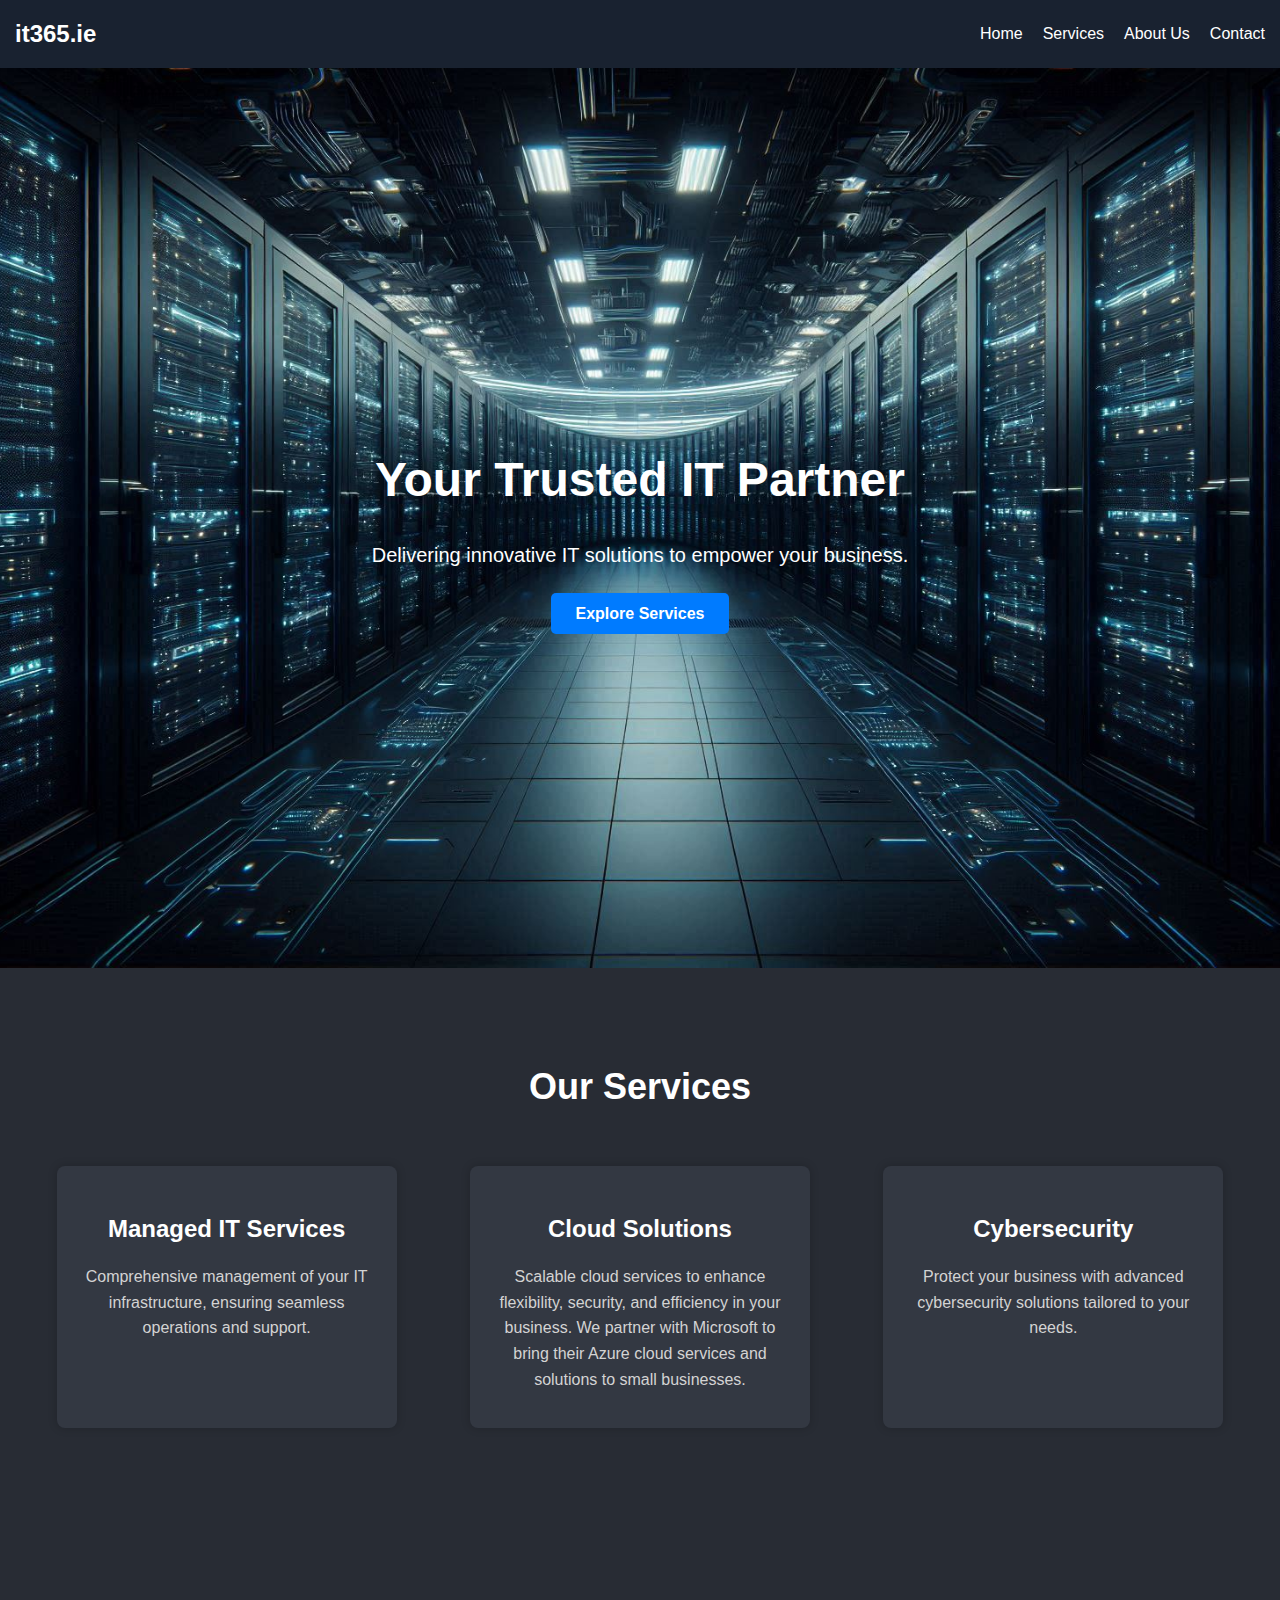
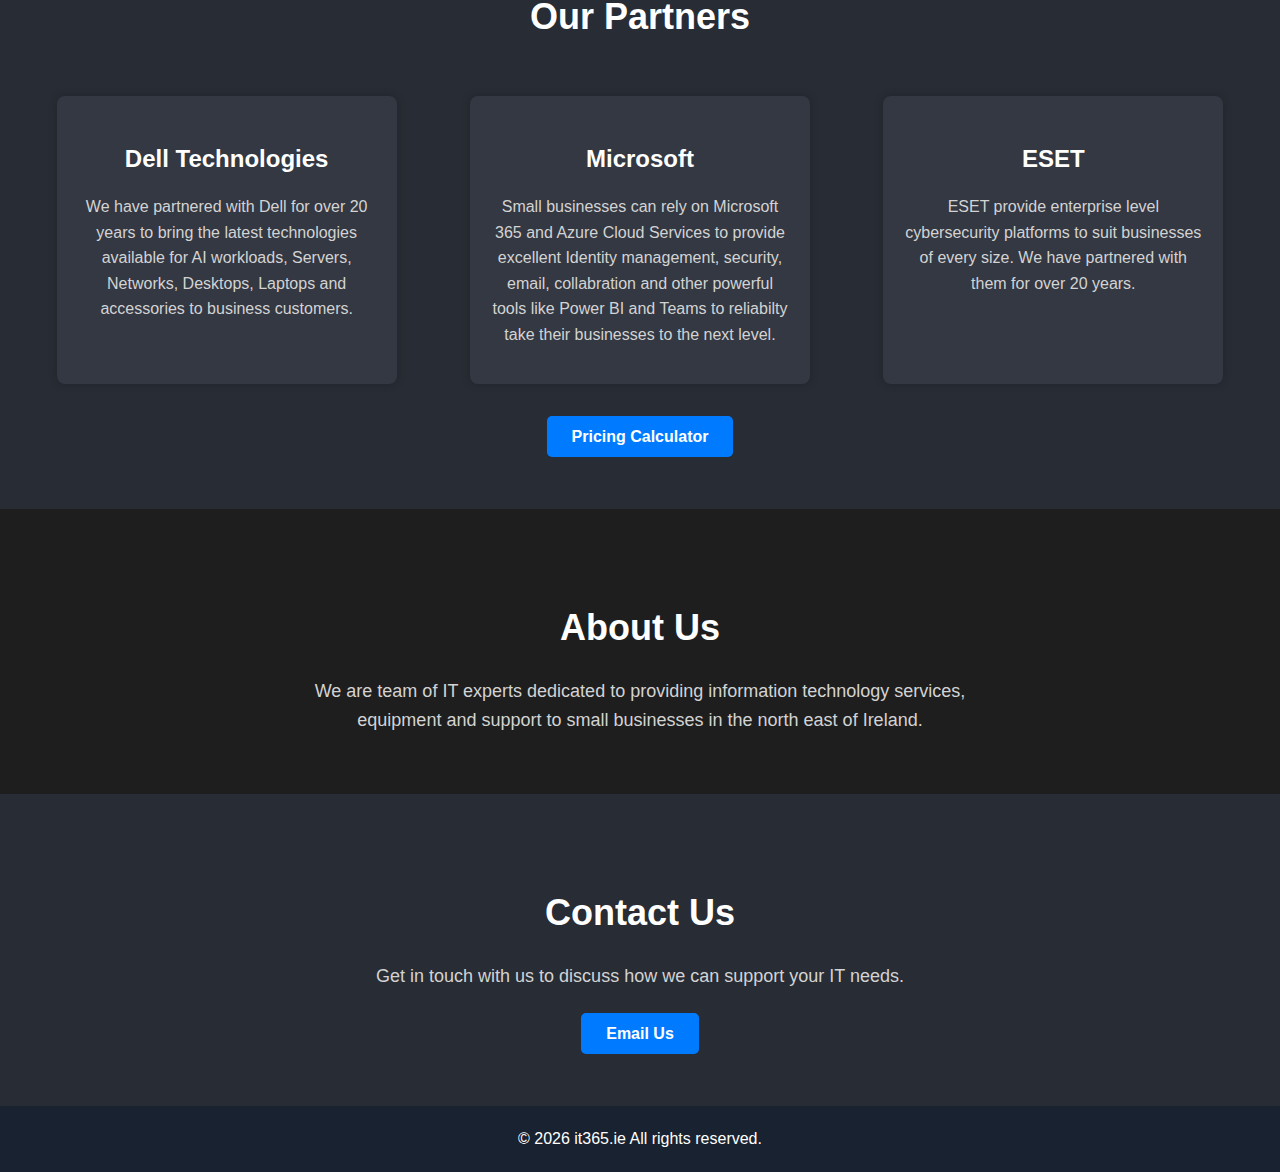
<file: index.html>
<!DOCTYPE html>
<html lang="en">
<head>
    <meta charset="UTF-8">
    <meta name="viewport" content="width=device-width, initial-scale=1.0">
    <title>Modern IT Services</title>
    <link rel="stylesheet" href="css/styles.css">
</head>
<body>
    <!-- Navigation Bar -->
    <header>
        <nav class="navbar">
            <div class="logo">it365.ie</div>
            <ul class="nav-links">
                <li><a href="#home">Home</a></li>
                <li><a href="#services">Services</a></li>
                <li><a href="#about">About Us</a></li>
                <li><a href="#contact">Contact</a></li>
            </ul>
        </nav>
    </header>

    <!-- Hero Section -->
    <section id="home" class="hero">
        <div class="hero-content">
            <h1>Your Trusted IT Partner</h1>
            <p>Delivering innovative IT solutions to empower your business.</p>
            <a href="#services" class="cta-button">Explore Services</a>
        </div>
    </section>

    <!-- Services Section -->
    <section id="services" class="services">
        <h2>Our Services</h2>
        <div class="service-cards">
            <div class="card">
                <h3>Managed IT Services</h3>
                <p>Comprehensive management of your IT infrastructure, ensuring seamless operations and support.</p>
            </div>
            <div class="card">
                <h3>Cloud Solutions</h3>
                <p>Scalable cloud services to enhance flexibility, security, and efficiency in your business.  We partner with Microsoft to bring their Azure cloud services and solutions to small businesses.</p>
            </div>
            <div class="card">
                <h3>Cybersecurity</h3>
                <p>Protect your business with advanced cybersecurity solutions tailored to your needs.</p>
            </div>
        </div>
    </section>

<!-- Partner Section -->
<section id="services" class="services">
    <h2>Our Partners</h2>
    <div class="service-cards">
        <div class="card">
            <h3>Dell Technologies</h3>
            <p>We have partnered with Dell for over 20 years to bring the latest technologies available for AI workloads, Servers, Networks, Desktops, Laptops and accessories to business customers.</p>
        </div>
        <div class="card">
            <h3>Microsoft</h3>
            <p>Small businesses can rely on Microsoft 365 and Azure Cloud Services to provide excellent Identity management, security, email, collabration and other powerful tools like Power BI and Teams to reliabilty take their businesses to the next level.</p>
        </div>
        <div class="card">
            <h3>ESET</h3>
            <p>ESET provide enterprise level cybersecurity platforms to suit businesses of every size.  We have partnered with them for over 20 years.</p>
        </div>
    </div>
    <!-- New Pricing Calculator Button -->
    <div class="pricing-button-container">
        <a href="pricing-calculator.html" class="cta-button blue-button">Pricing Calculator</a>
    </div>
</section>


    <!-- About Us Section -->
    <section id="about" class="about">
        <h2>About Us</h2>
        <p>We are team of IT experts dedicated to providing information technology services, equipment and support to small businesses in the north east of Ireland.</p>
    </section>

    <!-- Contact Section -->
    <section id="contact" class="contact">
        <h2>Contact Us</h2>
        <p>Get in touch with us to discuss how we can support your IT needs.</p>
        <a href="mailto:help@it365.ie" class="cta-button">Email Us</a>
    </section>

    <!-- Footer -->
    <footer>
        <p>&copy; <span id="year"></span> it365.ie All rights reserved.</p>
        <script>
            document.getElementById('year').textContent = new Date().getFullYear();
        </script>
    </footer>
   

</body>
</html>
</file>
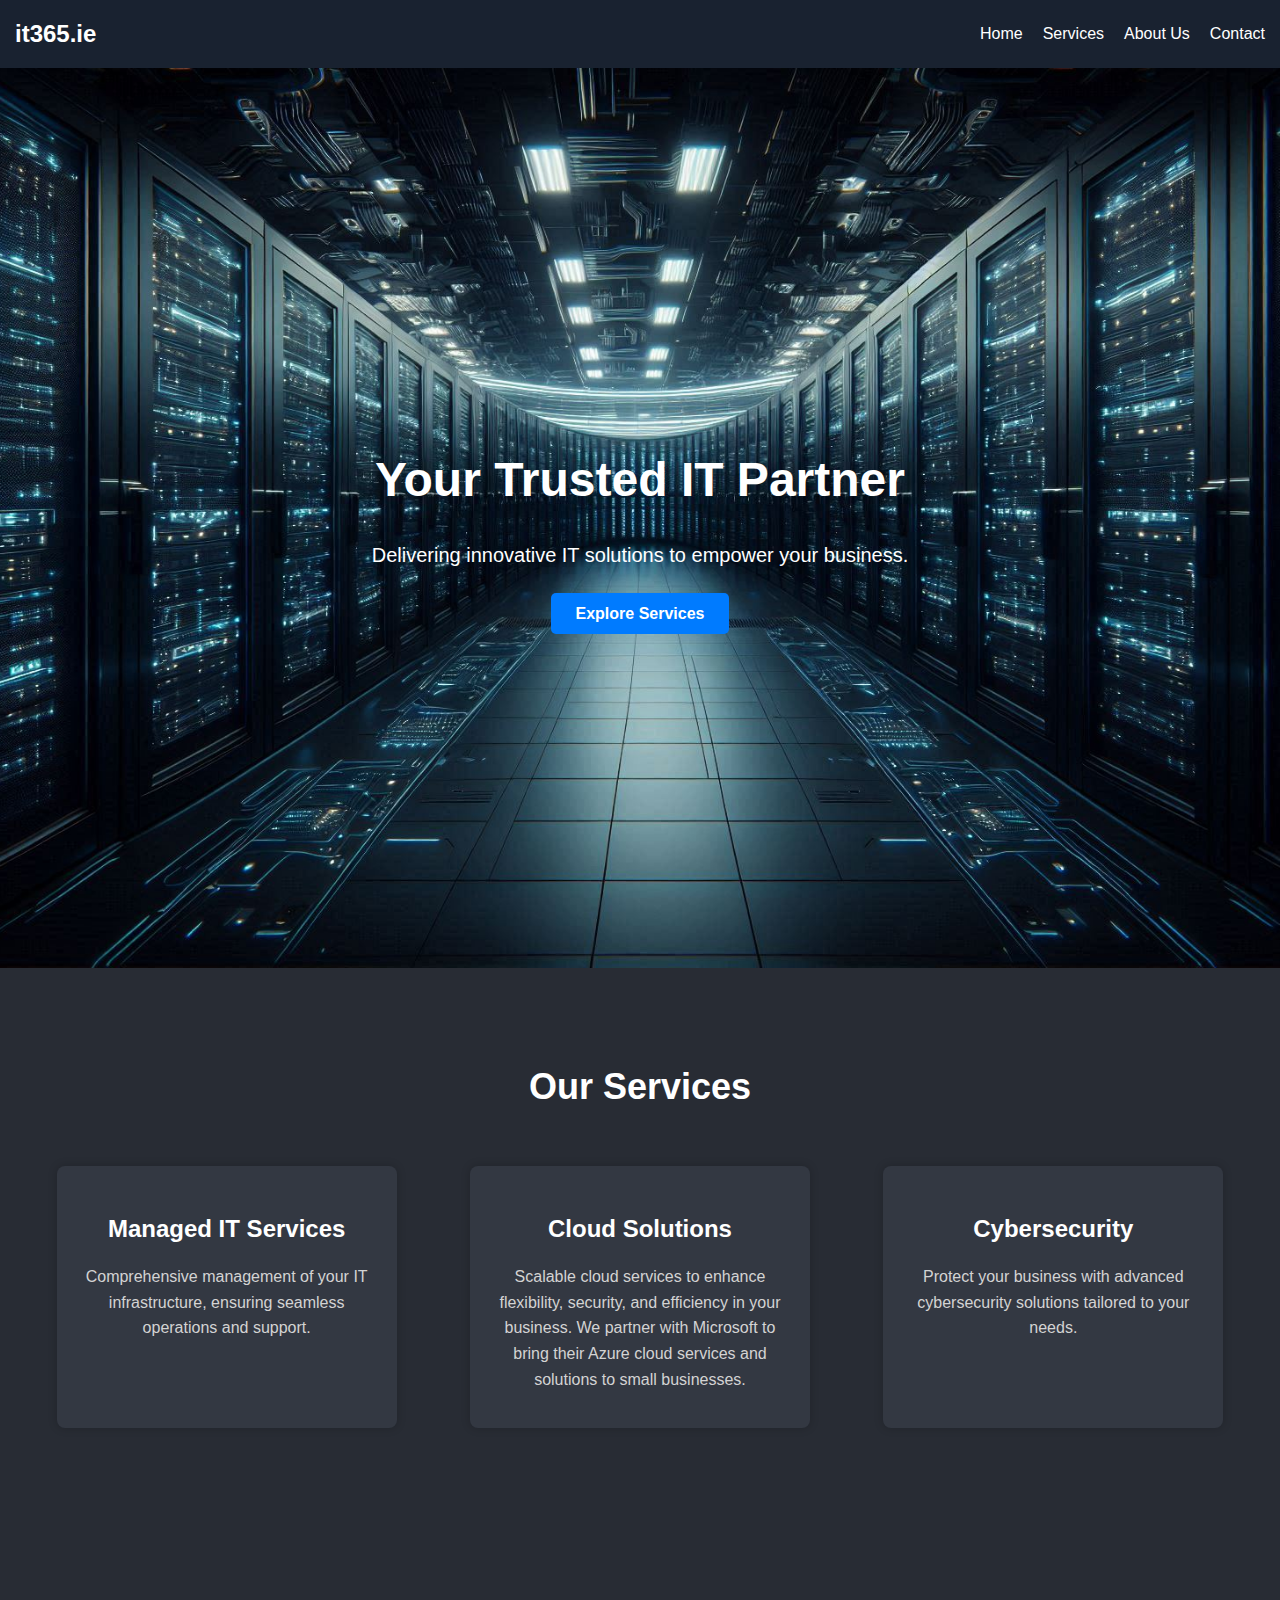
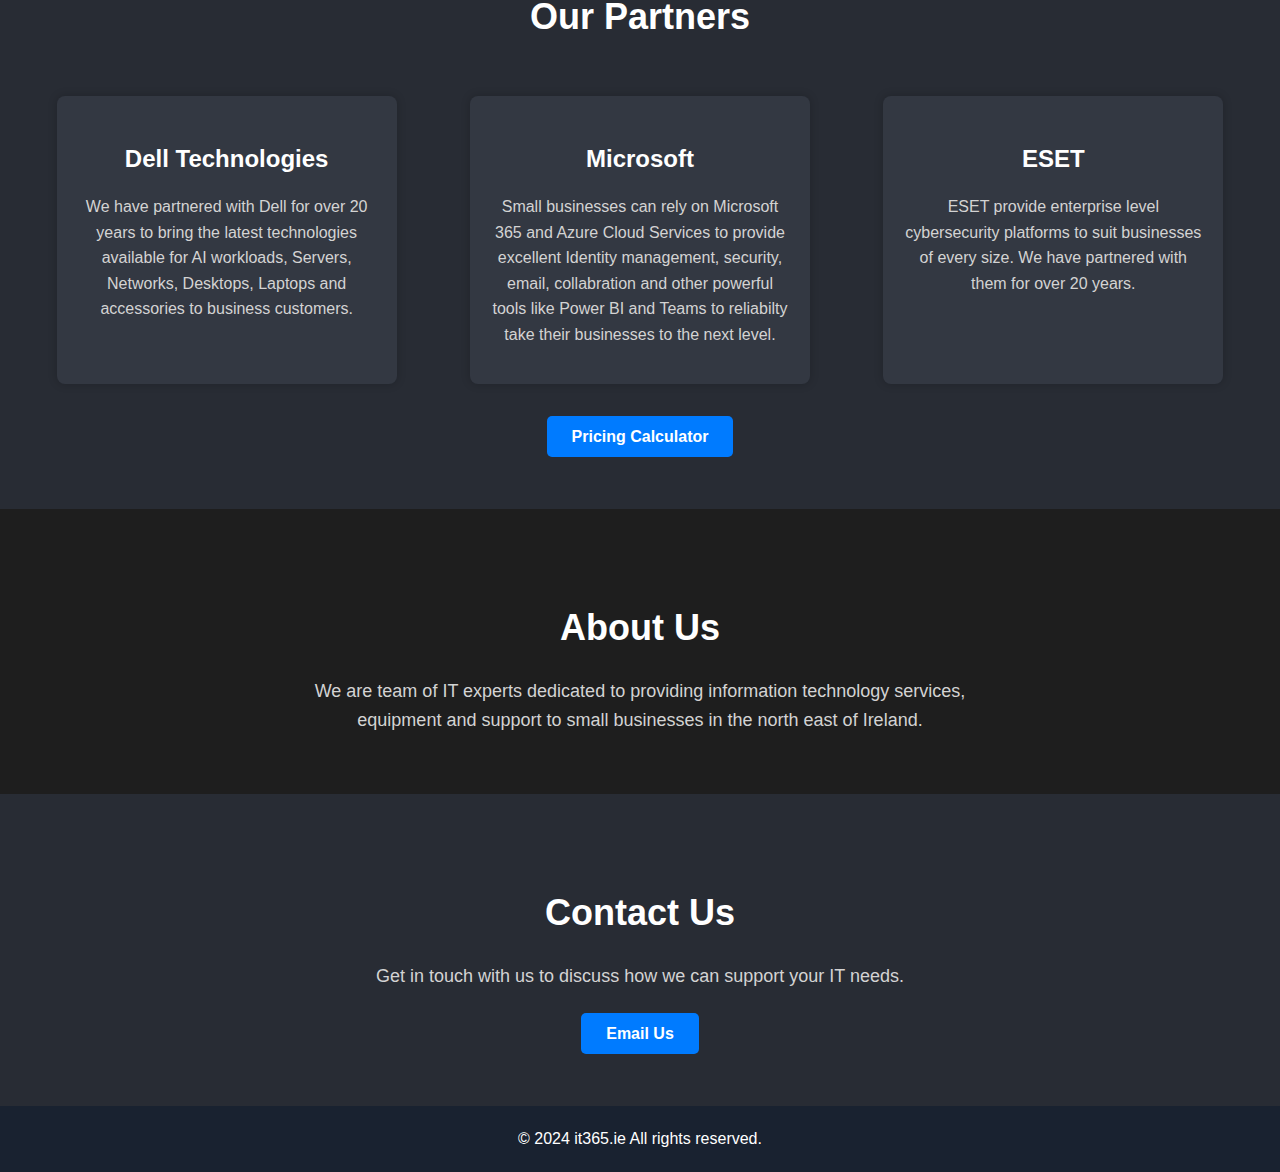
<file: www/html/index.html>
<!DOCTYPE html>
<html lang="en">
<head>
    <meta charset="UTF-8">
    <meta name="viewport" content="width=device-width, initial-scale=1.0">
    <title>Modern IT Services</title>
    <link rel="stylesheet" href="css/styles.css">
</head>
<body>
    <!-- Navigation Bar -->
    <header>
        <nav class="navbar">
            <div class="logo">it365.ie</div>
            <ul class="nav-links">
                <li><a href="#home">Home</a></li>
                <li><a href="#services">Services</a></li>
                <li><a href="#about">About Us</a></li>
                <li><a href="#contact">Contact</a></li>
            </ul>
        </nav>
    </header>

    <!-- Hero Section -->
    <section id="home" class="hero">
        <div class="hero-content">
            <h1>Your Trusted IT Partner</h1>
            <p>Delivering innovative IT solutions to empower your business.</p>
            <a href="#services" class="cta-button">Explore Services</a>
        </div>
    </section>

    <!-- Services Section -->
    <section id="services" class="services">
        <h2>Our Services</h2>
        <div class="service-cards">
            <div class="card">
                <h3>Managed IT Services</h3>
                <p>Comprehensive management of your IT infrastructure, ensuring seamless operations and support.</p>
            </div>
            <div class="card">
                <h3>Cloud Solutions</h3>
                <p>Scalable cloud services to enhance flexibility, security, and efficiency in your business.  We partner with Microsoft to bring their Azure cloud services and solutions to small businesses.</p>
            </div>
            <div class="card">
                <h3>Cybersecurity</h3>
                <p>Protect your business with advanced cybersecurity solutions tailored to your needs.</p>
            </div>
        </div>
    </section>

<!-- Partner Section -->
<section id="services" class="services">
    <h2>Our Partners</h2>
    <div class="service-cards">
        <div class="card">
            <h3>Dell Technologies</h3>
            <p>We have partnered with Dell for over 20 years to bring the latest technologies available for AI workloads, Servers, Networks, Desktops, Laptops and accessories to business customers.</p>
        </div>
        <div class="card">
            <h3>Microsoft</h3>
            <p>Small businesses can rely on Microsoft 365 and Azure Cloud Services to provide excellent Identity management, security, email, collabration and other powerful tools like Power BI and Teams to reliabilty take their businesses to the next level.</p>
        </div>
        <div class="card">
            <h3>ESET</h3>
            <p>ESET provide enterprise level cybersecurity platforms to suit businesses of every size.  We have partnered with them for over 20 years.</p>
        </div>
    </div>
    <!-- New Pricing Calculator Button -->
    <div class="pricing-button-container">
        <a href="pricing-calculator.html" class="cta-button blue-button">Pricing Calculator</a>
    </div>
</section>


    <!-- About Us Section -->
    <section id="about" class="about">
        <h2>About Us</h2>
        <p>We are team of IT experts dedicated to providing information technology services, equipment and support to small businesses in the north east of Ireland.</p>
    </section>

    <!-- Contact Section -->
    <section id="contact" class="contact">
        <h2>Contact Us</h2>
        <p>Get in touch with us to discuss how we can support your IT needs.</p>
        <a href="mailto:help@it365.ie" class="cta-button">Email Us</a>
    </section>

    <!-- Footer -->
    <footer>
        <p>&copy; 2024 it365.ie All rights reserved.</p>
    </footer>
   

</body>
</html>
</file>
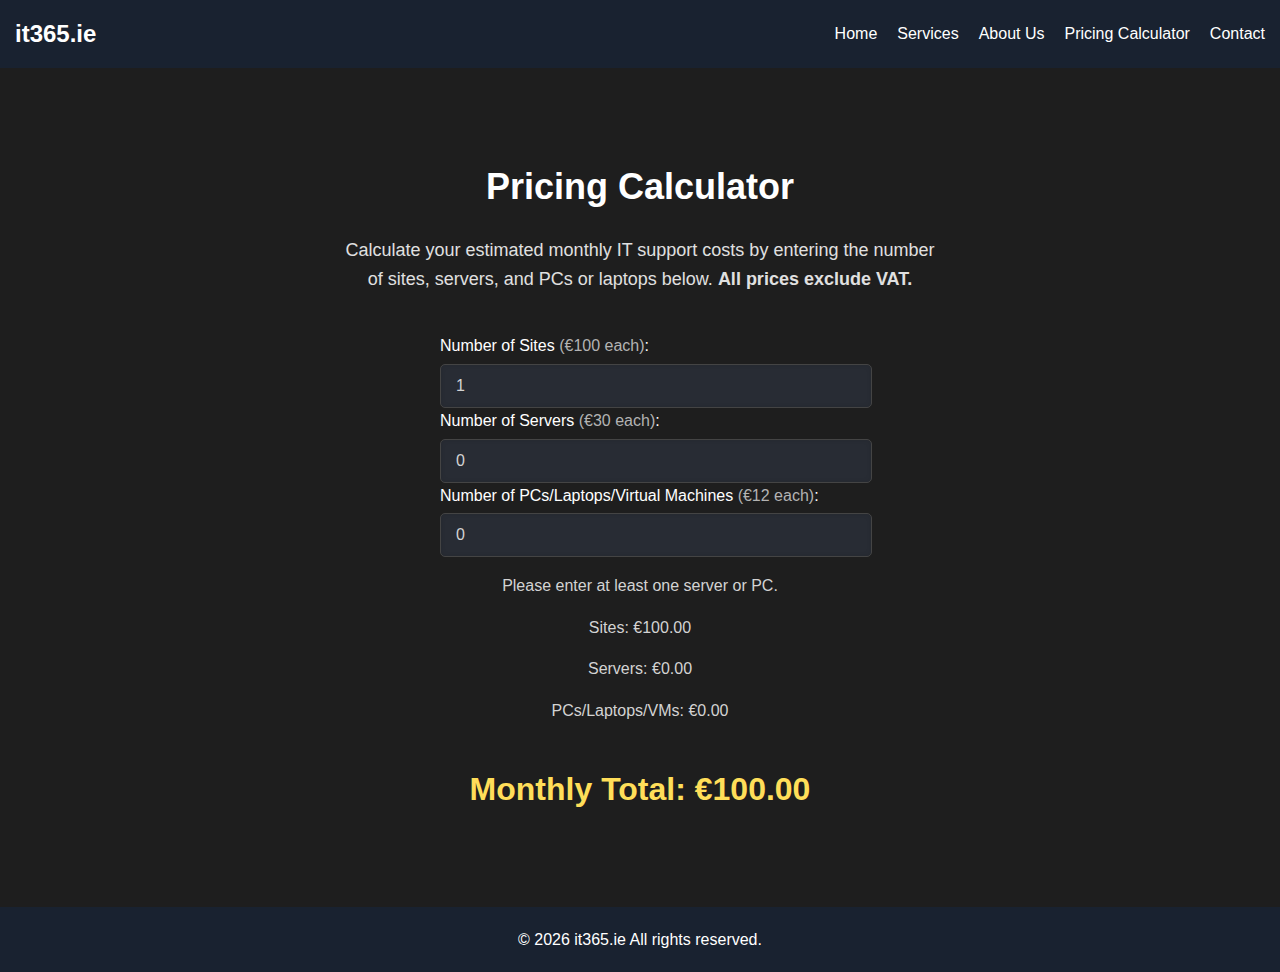
<file: pricing-calculator.html>
<!DOCTYPE html>
<html lang="en">
<head>
    <meta charset="UTF-8">
    <meta name="viewport" content="width=device-width, initial-scale=1.0">
    <title>Pricing Calculator - IT365.ie</title>
    <link rel="stylesheet" href="css/styles.css">
    <!-- Favicon -->
    <link rel="icon" href="images/favicon.ico" type="image/x-icon">
    <!-- Meta Tags for SEO -->
    <meta name="description" content="Calculate your estimated monthly IT support costs with IT365.ie">
    <meta name="keywords" content="IT support, pricing calculator, IT services, IT365.ie">
</head>
<body>
    <!-- Navigation Bar -->
    <header>
        <nav class="navbar">
            <div class="logo">it365.ie</div>
            <ul class="nav-links">
                <li><a href="index.html">Home</a></li>
                <li><a href="index.html#services">Services</a></li>
                <li><a href="index.html#about">About Us</a></li>
                <li><a href="pricing-calculator.html">Pricing Calculator</a></li>
                <li><a href="index.html#contact">Contact</a></li>
            </ul>
        </nav>
    </header>

    <!-- Main Content -->
    <main>
        <!-- Pricing Calculator Section -->
        <section id="pricing-calculator" class="pricing-calculator" aria-labelledby="pricing-calculator-heading">
            <div class="container">
                <h2 id="pricing-calculator-heading">Pricing Calculator</h2>
                <p class="description">
                    Calculate your estimated monthly IT support costs by entering the number of sites, servers, and PCs or laptops below. <strong>All prices exclude VAT.</strong>
                </p>
                <form id="calculator-form" onsubmit="return false;">
                    <div class="form-group">
                        <label for="sites">Number of Sites <span>(€100 each)</span>:</label>
                        <input type="number" id="sites" name="sites" min="1" value="1" step="1">
                    </div>                    
                    <div class="form-group">
                        <label for="servers">Number of Servers <span>(€30 each)</span>:</label>
                        <input type="number" id="servers" name="servers" min="0" value="0" step="1">
                    </div>
                    <div class="form-group">
                        <label for="pcs">Number of PCs/Laptops/Virtual Machines <span>(€12 each)</span>:</label>
                        <input type="number" id="pcs" name="pcs" min="0" value="0" step="1">
                    </div>
                    <!-- Error Message -->
                    <p id="error-message" class="error-message"></p>
                </form>
                <!-- Cost Breakdown -->
                <div id="breakdown" class="breakdown">
                    <p>Sites: <span id="siteCost">€0.00</span></p>
                    <p>Servers: <span id="serverCost">€0.00</span></p>
                    <p>PCs/Laptops/VMs: <span id="pcCost">€0.00</span></p>
                </div>
                <div id="result" class="result">
                    <h3>Monthly Total: <span id="total">€0.00</span></h3>
                </div>
            </div>
        </section>
    </main>

    <!-- Footer -->
    <footer>
        <p>&copy; <span id="year"></span> it365.ie All rights reserved.</p>
    </footer>

    <!-- JavaScript Files -->
    <script src="js/calculator.js"></script>
    <!-- Update footer year dynamically -->
    <script>
        document.getElementById('year').textContent = new Date().getFullYear();
    </script>
</body>
</html>
</file>
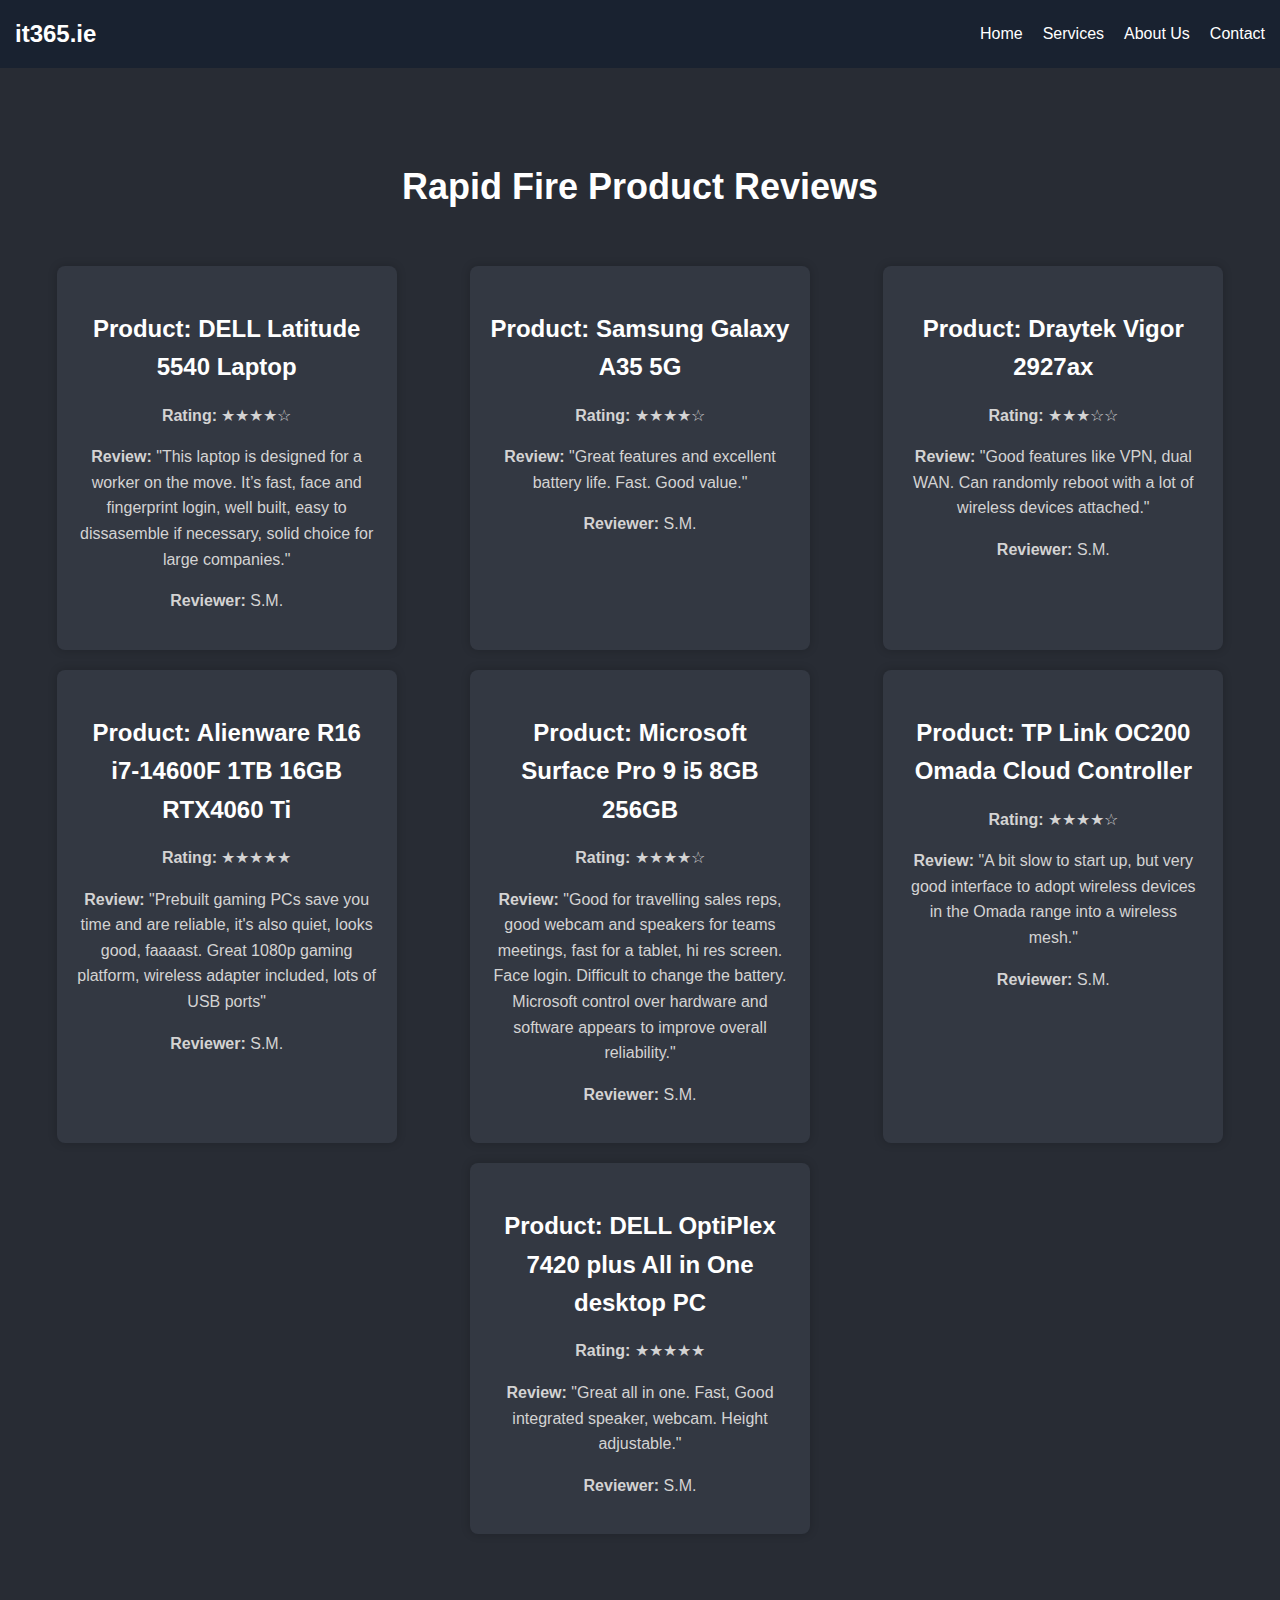
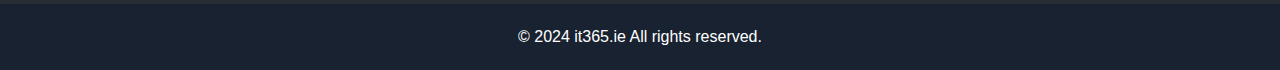
<file: reviews.html>
<!DOCTYPE html>
<html lang="en">
<head>
    <meta charset="UTF-8">
    <meta name="viewport" content="width=device-width, initial-scale=1.0">
    <title>Product Reviews | it365.ie</title>
    <link rel="stylesheet" href="css/styles.css">
</head>
<body>
    <!-- Navigation Bar -->
    <header>
        <nav class="navbar">
            <div class="logo">it365.ie</div>
            <ul class="nav-links">
                <li><a href="index.html#home">Home</a></li>
                <li><a href="index.html#services">Services</a></li>
                <li><a href="index.html#about">About Us</a></li>
                <li><a href="index.html#contact">Contact</a></li>
            </ul>
        </nav>
    </header>

    <!-- Reviews Section -->
    <section id="reviews" class="services">
        <h2>Rapid Fire Product Reviews</h2>
        <div class="service-cards">

            <!-- Review 1 -->
            <div class="card">
                <h3>Product: DELL Latitude 5540 Laptop</h3>
                <p><strong>Rating:</strong> ★★★★☆</p>
                <p><strong>Review:</strong> "This laptop is designed for a worker on the move. It’s fast, face and fingerprint login, well built, easy to dissasemble if necessary, solid choice for large companies."</p>
                <p><strong>Reviewer:</strong> S.M.</p>
            </div>

            <!-- Review 2 -->
            <div class="card">
                <h3>Product: Samsung Galaxy A35 5G</h3>
                <p><strong>Rating:</strong> ★★★★☆</p>
                <p><strong>Review:</strong> "Great features and excellent battery life. Fast. Good value."</p>
                <p><strong>Reviewer:</strong> S.M.</p>
            </div>

            <!-- Review 3 -->
            <div class="card">
                <h3>Product: Draytek Vigor 2927ax</h3>
                <p><strong>Rating:</strong> ★★★☆☆</p>
                <p><strong>Review:</strong> "Good features like VPN, dual WAN.  Can randomly reboot with a lot of wireless devices attached."</p>
                <p><strong>Reviewer:</strong> S.M.</p>
            </div>

            <!-- Add more reviews as needed -->
            <div class="card">
                <h3>Product: Alienware R16 i7-14600F 1TB 16GB RTX4060 Ti</h3>
                <p><strong>Rating:</strong> ★★★★★</p>
                <p><strong>Review:</strong> "Prebuilt gaming PCs save you time and are reliable, it's also quiet, looks good, faaaast. Great 1080p gaming platform, wireless adapter included, lots of USB ports"</p>
                <p><strong>Reviewer:</strong> S.M.</p>
            </div>

            <!-- Add more reviews as needed -->
            <div class="card">
                <h3>Product: Microsoft Surface Pro 9 i5 8GB 256GB</h3>
                <p><strong>Rating:</strong> ★★★★☆</p>
                <p><strong>Review:</strong> "Good for travelling sales reps, good webcam and speakers for teams meetings, fast for a tablet, hi res screen.  Face login.  Difficult to change the battery.  Microsoft control over hardware and software appears to improve overall reliability."</p>
                <p><strong>Reviewer:</strong> S.M.</p>
            </div>

            <!-- Add more reviews as needed -->
            <div class="card">
                <h3>Product: TP Link OC200 Omada Cloud Controller</h3>
                <p><strong>Rating:</strong> ★★★★☆</p>
                <p><strong>Review:</strong> "A bit slow to start up, but very good interface to adopt wireless devices in the Omada range into a wireless mesh."</p>
                <p><strong>Reviewer:</strong> S.M.</p>
            </div>

            <!-- Add more reviews as needed -->
            <div class="card">
                <h3>Product: DELL OptiPlex 7420 plus All in One desktop PC</h3>
                <p><strong>Rating:</strong> ★★★★★</p>
                <p><strong>Review:</strong> "Great all in one.  Fast, Good integrated speaker, webcam. Height adjustable."</p>
                <p><strong>Reviewer:</strong> S.M.</p>
            </div>

        </div>
    </section>

    <!-- Footer -->
    <footer>
        <p>&copy; 2024 it365.ie All rights reserved.</p>
    </footer>
</body>
</html>
</file>
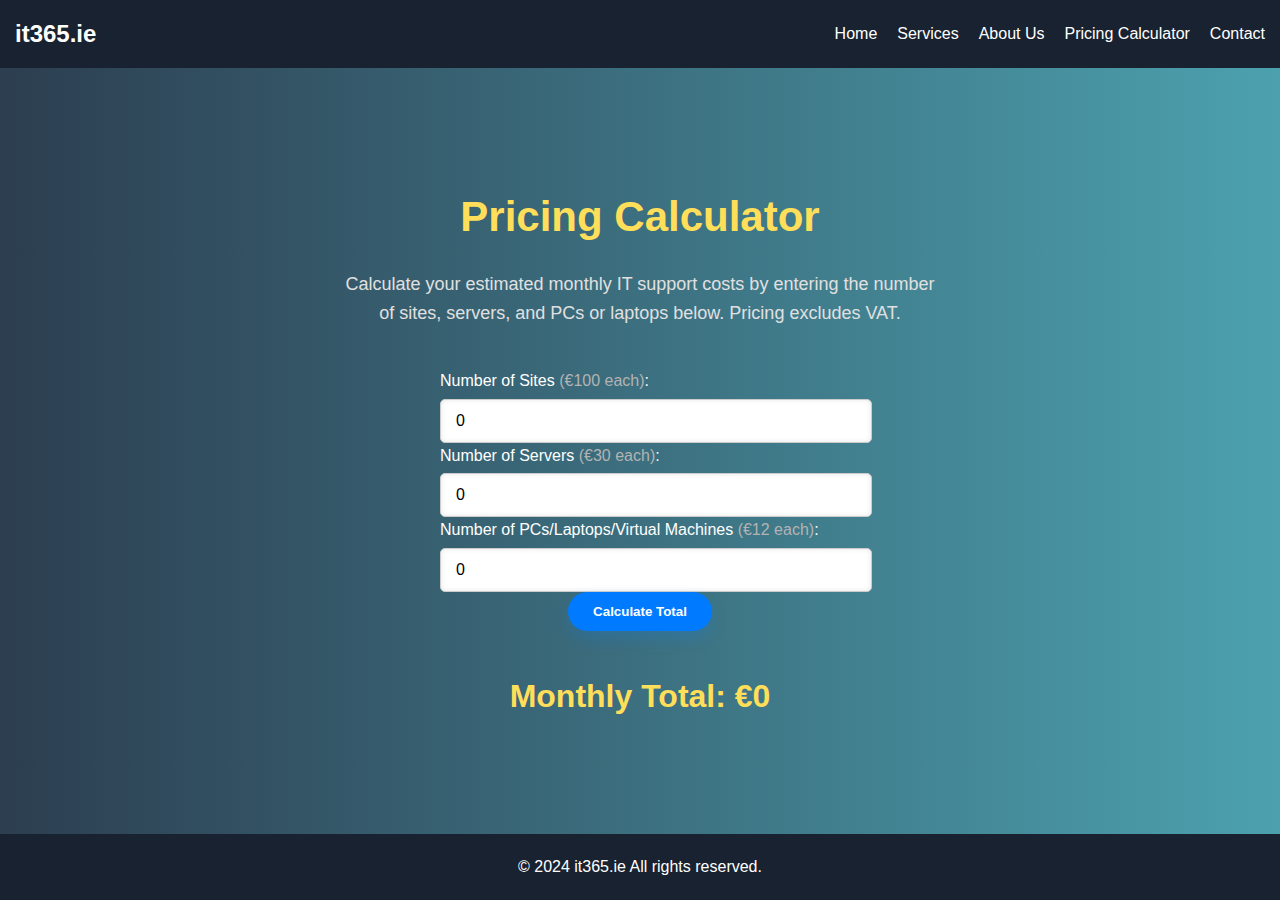
<file: www/html/pricing-calculator.html>
<!DOCTYPE html>
<html lang="en">
<head>
    <meta charset="UTF-8">
    <meta name="viewport" content="width=device-width, initial-scale=1.0">
    <title>Pricing Calculator - IT365.ie</title>
    <link rel="stylesheet" href="css/styles.css">
</head>
<body>
    <!-- Navigation Bar -->
    <header>
        <nav class="navbar">
            <div class="logo">it365.ie</div>
            <ul class="nav-links">
                <li><a href="index.html">Home</a></li>
                <li><a href="#services">Services</a></li>
                <li><a href="#about">About Us</a></li>
                <li><a href="pricing-calculator.html">Pricing Calculator</a></li>
                <li><a href="#contact">Contact</a></li>
            </ul>
        </nav>
    </header>

    <!-- Pricing Calculator Section -->
    <section id="pricing-calculator" class="pricing-calculator">
        <div class="container">
            <h2>Pricing Calculator</h2>
            <p class="description">Calculate your estimated monthly IT support costs by entering the number of sites, servers, and PCs or laptops below.  Pricing excludes VAT.</p>
            <form id="calculator-form">
                <div class="form-group">
                    <label for="sites">Number of Sites <span>(€100 each)</span>:</label>
                    <input type="number" id="sites" name="sites" min="0" value="0">
                </div>
                <div class="form-group">
                    <label for="servers">Number of Servers <span>(€30 each)</span>:</label>
                    <input type="number" id="servers" name="servers" min="0" value="0">
                </div>
                <div class="form-group">
                    <label for="pcs">Number of PCs/Laptops/Virtual Machines <span>(€12 each)</span>:</label>
                    <input type="number" id="pcs" name="pcs" min="0" value="0">
                </div>
                <button type="button" class="cta-button modern-button" onclick="calculateTotal()">Calculate Total</button>
            </form>
            <div id="result" class="result">
                <h3>Monthly Total: €<span id="total">0</span></h3>
            </div>
        </div>
    </section>

    <!-- Footer -->
    <footer>
        <p>&copy; 2024 it365.ie All rights reserved.</p>
    </footer>

    <script src="js/calculator.js"></script>
</body>
</html>
</file>
<file: css/styles.css>
/* General Styles */
body {
    margin: 0;
    font-family: 'Segoe UI', Tahoma, Geneva, Verdana, sans-serif;
    background-color: #1e1e1e; /* Dark background color */
    color: #d3d3d3; /* Light text color for contrast */
    line-height: 1.6;
}

/* Navigation Bar */
.navbar {
    display: flex;
    justify-content: space-between;
    align-items: center;
    background-color: #192230;
    padding: 15px;
}

.logo {
    font-size: 24px;
    font-weight: bold;
    color: #fff;
}

.nav-links {
    list-style: none;
    display: flex;
    margin: 0;
    padding: 0;
}

.nav-links li {
    margin-left: 20px;
}

.nav-links a {
    text-decoration: none;
    color: #fff;
    font-size: 16px;
    transition: color 0.3s;
}

.nav-links a:hover {
    color: #ffde59;
}

/* Hero Section */
.hero {
    background: url('../images/hero-bg.jpeg') no-repeat center center/cover;
    height: 100vh;
    display: flex;
    justify-content: center;
    align-items: center;
    text-align: center;
    color: #fff;
}

.hero-content {
    max-width: 600px;
}

.hero h1 {
    font-size: 48px;
    margin-bottom: 20px;
}

.hero p {
    font-size: 20px;
    margin-bottom: 30px;
}

.cta-button {
    background-color: #ffde59;
    color: #007BFF;
    padding: 12px 25px;
    text-decoration: none;
    border-radius: 5px;
    font-weight: bold;
    transition: background-color 0.3s;
}

.cta-button:hover {
    background-color: #f8c800;
}

/* Services Section */
.services {
    padding: 60px 20px;
    text-align: center;
    background-color: #282c34; /* Darker background color */
}

.services h2 {
    margin-bottom: 40px;
    font-size: 36px;
    color: #fff; /* Light text color */
}

.service-cards {
    display: flex;
    justify-content: space-around;
    flex-wrap: wrap;
}

.card {
    background-color: #333842; /* Dark card background */
    border-radius: 8px;
    padding: 20px;
    margin: 10px;
    box-shadow: 0 0 10px rgba(0, 0, 0, 0.2);
    width: 300px;
    transition: transform 0.3s;
}

.card:hover {
    transform: translateY(-10px);
}

.card h3 {
    margin-bottom: 15px;
    font-size: 24px;
    color: #ffffff; /* White text color for titles */
}

.card p {
    font-size: 16px;
    color: #d3d3d3; /* Light text color */
}

/* Pricing Button Styling */
.pricing-button-container {
    margin-top: 30px;
}

.blue-button {
    background-color: #007BFF;
    color: #fff;
    padding: 12px 25px;
    text-decoration: none;
    border-radius: 5px;
    font-weight: bold;
    transition: background-color 0.3s;
}

.blue-button:hover {
    background-color: #0056b3;
}

/* About Us Section */
.about {
    padding: 60px 20px;
    background-color: #1e1e1e; /* Darker background color */
    text-align: center;
}

.about h2 {
    margin-bottom: 20px;
    font-size: 36px;
    color: #fff; /* Light text color */
}

.about p {
    font-size: 18px;
    max-width: 700px;
    margin: 0 auto;
    color: #d3d3d3; /* Light text color */
}

/* Contact Section */
.contact {
    padding: 60px 20px;
    text-align: center;
    background-color: #282c34; /* Darker background color */
}

.contact h2 {
    margin-bottom: 20px;
    font-size: 36px;
    color: #fff; /* Light text color */
}

.contact p {
    font-size: 18px;
    margin-bottom: 30px;
    color: #d3d3d3; /* Light text color */
}

.cta-button {
    background-color: #007BFF;
    color: #fff;
    padding: 12px 25px;
    text-decoration: none;
    border-radius: 5px;
    font-weight: bold;
    transition: background-color 0.3s;
}

.cta-button:hover {
    background-color: #0056b3;
}

/* Footer */
footer {
    background-color: #192230;
    color: #fff;
    text-align: center;
    padding: 20px 0;
}

footer p {
    margin: 0;
    font-size: 16px;
}

/* Pricing Calculator Section */
.pricing-calculator {
    padding: 60px 20px;
    background-color: #1e1e1e; /* Updated to grey background */
    color: #d3d3d3; /* Light text color for contrast */
    text-align: center;
}

.pricing-calculator h2 {
    margin-bottom: 20px;
    font-size: 36px;
    font-weight: 600;
    color: #fff; /* Light text color */
}

.pricing-calculator .description {
    margin-bottom: 40px;
    font-size: 18px;
    max-width: 600px;
    margin-left: auto;
    margin-right: auto;
    color: #e0e0e0;
}

.pricing-calculator .form-group label {
    color: #ffffff;
}

.pricing-calculator .form-group input {
    background-color: #282c34; /* Input background to match the section */
    color: #d3d3d3; /* Input text color */
    border: 1px solid #444; /* Adjust border color */
}

.pricing-calculator .form-group input:focus {
    border-color: #ffde59; /* Accent color on focus */
    outline: none;
}

.pricing-calculator .result h3 {
    font-size: 32px;
    color: #ffde59; /* Accent color */
}

/* Styles for the Total Amount */
#total {
    transition: color 0.3s ease;
}

#total.highlight {
    color: lightgreen; /* Adjust to your desired light green shade */
    font-weight: bold;
}


/* Form Styles */
.form-group {
    margin-bottom: 20px;
    text-align: left;
    max-width: 400px;
    margin: 0 auto;
}

.form-group label {
    font-size: 16px;
    margin-bottom: 5px;
    color: #ffffff;
    display: block;
}

.form-group label span {
    font-weight: 300;
    color: #b3b3b3;
}

.form-group input {
    width: 100%;
    padding: 12px 15px;
    border-radius: 5px;
    border: 1px solid #ccc;
    font-size: 16px;
    box-shadow: inset 0 0 5px rgba(0, 0, 0, 0.1);
    transition: border-color 0.3s;
}

.form-group input:focus {
    border-color: #007bff;
    outline: none;
}

/* Result Styles */
.result {
    margin-top: 40px;
}

.result h3 {
    font-size: 32px;
    color: #ffde59; /* Accent color */
}

/* Modern Button */
.modern-button {
    background-color: #007BFF;
    color: #fff;
    padding: 12px 25px;
    border: none;
    border-radius: 30px; /* Rounded button */
    font-weight: bold;
    transition: background-color 0.3s, transform 0.3s;
    cursor: pointer;
    box-shadow: 0px 8px 15px rgba(0, 123, 255, 0.2);
}

.modern-button:hover {
    background-color: #0056b3;
    transform: translateY(-3px);
}

/* Styles for the Total Amount */
#total {
    transition: color 0.3s ease;
}

#total.highlight {
    color: lightgreen; /* Adjust to your desired light green shade */
    font-weight: bold;
}
</file>
<file: www/html/css/styles.css>
/* General Styles */
body {
    margin: 0;
    font-family: 'Segoe UI', Tahoma, Geneva, Verdana, sans-serif;
    background-color: #1e1e1e; /* Dark background color */
    color: #d3d3d3; /* Light text color for contrast */
    line-height: 1.6;
}

/* Navigation Bar */
.navbar {
    display: flex;
    justify-content: space-between;
    align-items: center;
    background-color: #192230;
    padding: 15px;
}

.logo {
    font-size: 24px;
    font-weight: bold;
    color: #fff;
}

.nav-links {
    list-style: none;
    display: flex;
    margin: 0;
    padding: 0;
}

.nav-links li {
    margin-left: 20px;
}

.nav-links a {
    text-decoration: none;
    color: #fff;
    font-size: 16px;
    transition: color 0.3s;
}

.nav-links a:hover {
    color: #ffde59;
}

/* Hero Section */
.hero {
    background: url('../images/hero-bg.jpeg') no-repeat center center/cover;
    height: 100vh;
    display: flex;
    justify-content: center;
    align-items: center;
    text-align: center;
    color: #fff;
}

.hero-content {
    max-width: 600px;
}

.hero h1 {
    font-size: 48px;
    margin-bottom: 20px;
}

.hero p {
    font-size: 20px;
    margin-bottom: 30px;
}

.cta-button {
    background-color: #ffde59;
    color: #007BFF;
    padding: 12px 25px;
    text-decoration: none;
    border-radius: 5px;
    font-weight: bold;
    transition: background-color 0.3s;
}

.cta-button:hover {
    background-color: #f8c800;
}

/* Services Section */
.services {
    padding: 60px 20px;
    text-align: center;
    background-color: #282c34; /* Darker background color */
}

.services h2 {
    margin-bottom: 40px;
    font-size: 36px;
    color: #fff; /* Light text color */
}

.service-cards {
    display: flex;
    justify-content: space-around;
    flex-wrap: wrap;
}

.card {
    background-color: #333842; /* Dark card background */
    border-radius: 8px;
    padding: 20px;
    margin: 10px;
    box-shadow: 0 0 10px rgba(0, 0, 0, 0.2);
    width: 300px;
    transition: transform 0.3s;
}

.card:hover {
    transform: translateY(-10px);
}

.card h3 {
    margin-bottom: 15px;
    font-size: 24px;
    color: #ffffff; /* White text color for titles */
}

.card p {
    font-size: 16px;
    color: #d3d3d3; /* Light text color */
}

/* Services Section */
.services {
    padding: 60px 20px;
    text-align: center;
    background-color: #282c34; /* Darker background color */
}

.services h2 {
    margin-bottom: 40px;
    font-size: 36px;
    color: #fff; /* Light text color */
}

.service-cards {
    display: flex;
    justify-content: space-around;
    flex-wrap: wrap;
}

.card {
    background-color: #333842; /* Dark card background */
    border-radius: 8px;
    padding: 20px;
    margin: 10px;
    box-shadow: 0 0 10px rgba(0, 0, 0, 0.2);
    width: 300px;
    transition: transform 0.3s;
}

.card:hover {
    transform: translateY(-10px);
}

.card h3 {
    margin-bottom: 15px;
    font-size: 24px;
    color: #ffffff; /* White text color for titles */
}

.card p {
    font-size: 16px;
    color: #d3d3d3; /* Light text color */
}

/* Pricing Button Styling */
.pricing-button-container {
    margin-top: 30px;
}

.blue-button {
    background-color: #007BFF;
    color: #fff;
    padding: 12px 25px;
    text-decoration: none;
    border-radius: 5px;
    font-weight: bold;
    transition: background-color 0.3s;
}

.blue-button:hover {
    background-color: #0056b3;
}


/* About Us Section */
.about {
    padding: 60px 20px;
    background-color: #1e1e1e; /* Darker background color */
    text-align: center;
}

.about h2 {
    margin-bottom: 20px;
    font-size: 36px;
    color: #fff; /* Light text color */
}

.about p {
    font-size: 18px;
    max-width: 700px;
    margin: 0 auto;
    color: #d3d3d3; /* Light text color */
}

/* Contact Section */
.contact {
    padding: 60px 20px;
    text-align: center;
    background-color: #282c34; /* Darker background color */
}

.contact h2 {
    margin-bottom: 20px;
    font-size: 36px;
    color: #fff; /* Light text color */
}

.contact p {
    font-size: 18px;
    margin-bottom: 30px;
    color: #d3d3d3; /* Light text color */
}

.cta-button {
    background-color: #007BFF;
    color: #fff;
    padding: 12px 25px;
    text-decoration: none;
    border-radius: 5px;
    font-weight: bold;
    transition: background-color 0.3s;
}

.cta-button:hover {
    background-color: #0056b3;
}

/* Footer */
footer {
    background-color: #192230;
    color: #fff;
    text-align: center;
    padding: 20px 0;
}

footer p {
    margin: 0;
    font-size: 16px;
}


/* Pricing Calculator Section */
.pricing-calculator {
    padding: 60px 20px;
    text-align: center;
    background-color: #1e1e1e; /* Darker background color */
    color: #d3d3d3; /* Light text color */
}

.pricing-calculator h2 {
    margin-bottom: 40px;
    font-size: 36px;
    color: #fff; /* Light text color */
}

.form-group {
    margin-bottom: 20px;
}

.form-group label {
    font-size: 18px;
    display: block;
    margin-bottom: 5px;
    color: #fff; /* Light text color */
}

.form-group input {
    width: 100%;
    padding: 10px;
    border-radius: 5px;
    border: none;
    font-size: 16px;
    box-shadow: 0 0 10px rgba(0, 0, 0, 0.2);
}

.result {
    margin-top: 30px;
}

.result h3 {
    font-size: 28px;
    color: #fff; /* Light text color */
}
/* General Styles */
body {
    margin: 0;
    font-family: 'Poppins', sans-serif; /* Modern font */
    background-color: #1e1e1e;
    color: #d3d3d3;
    line-height: 1.6;
}

/* Container */
.container {
    max-width: 1200px;
    margin: 0 auto;
    padding: 20px;
}

/* Pricing Calculator Section */
.pricing-calculator {
    padding: 60px 20px;
    background: linear-gradient(to right, #2c3e50, #4ca1af); /* Gradient background */
    color: #ffffff;
    text-align: center;
}

.pricing-calculator h2 {
    margin-bottom: 20px;
    font-size: 42px;
    font-weight: 600;
    color: #ffde59; /* Accent color */
}

.pricing-calculator .description {
    margin-bottom: 40px;
    font-size: 18px;
    max-width: 600px;
    margin: 0 auto 40px;
    color: #e0e0e0;
}

.form-group {
    margin-bottom: 20px;
    text-align: left;
    max-width: 400px;
    margin: 0 auto;
}

.form-group label {
    font-size: 16px;
    margin-bottom: 5px;
    color: #ffffff;
    display: block;
}

.form-group label span {
    font-weight: 300;
    color: #b3b3b3;
}

.form-group input {
    width: 100%;
    padding: 12px 15px;
    border-radius: 5px;
    border: 1px solid #ccc;
    font-size: 16px;
    box-shadow: inset 0 0 5px rgba(0, 0, 0, 0.1);
    transition: border-color 0.3s;
}

.form-group input:focus {
    border-color: #007bff;
    outline: none;
}

.modern-button {
    background-color: #007BFF;
    color: #fff;
    padding: 12px 25px;
    border: none;
    border-radius: 30px; /* Rounded button */
    font-weight: bold;
    transition: background-color 0.3s, transform 0.3s;
    cursor: pointer;
    box-shadow: 0px 8px 15px rgba(0, 123, 255, 0.2);
}

.modern-button:hover {
    background-color: #0056b3;
    transform: translateY(-3px);
}

.result {
    margin-top: 40px;
}

.result h3 {
    font-size: 32px;
    color: #ffde59; /* Accent color */
}

/* Footer */
footer {
    background-color: #192230;
    color: #fff;
    text-align: center;
    padding: 20px 0;
}

footer p {
    margin: 0;
    font-size: 16px;
}
</file>
